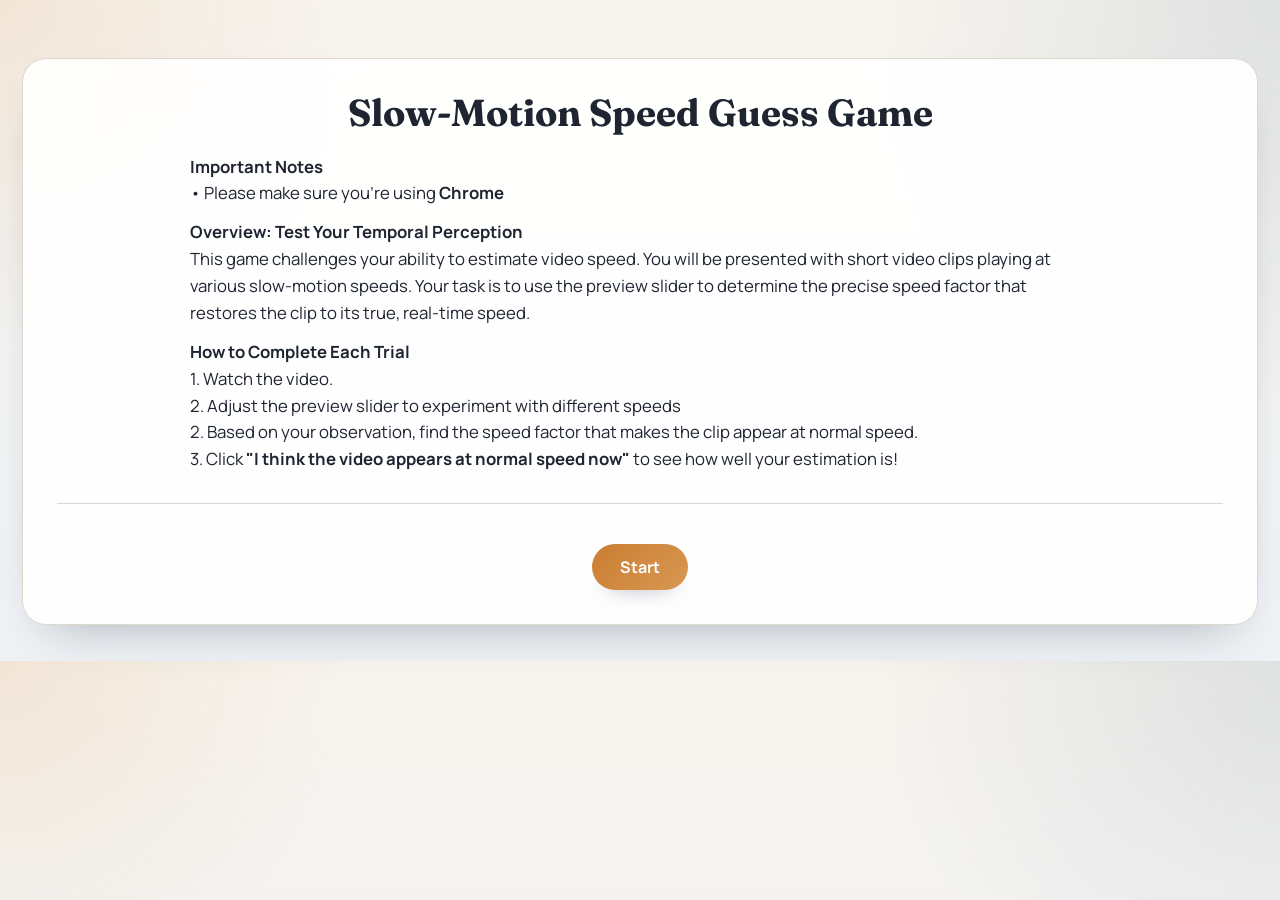
<file: speed_guess_game.html>
<!DOCTYPE html>
<html lang="en">
<head>
<meta charset="UTF-8" />
<meta name="viewport" content="width=device-width,initial-scale=1.0" />
<title>Slow-Motion Speed Guess Study</title>
<link rel="preconnect" href="https://fonts.googleapis.com">
<link rel="preconnect" href="https://fonts.gstatic.com" crossorigin>
<link href="https://fonts.googleapis.com/css2?family=Fraunces:opsz,wght@9..144,600;9..144,700&family=Manrope:wght@400;500;600;700;800&display=swap" rel="stylesheet">
<style>
    :root {
        --ink: #1e2430;
        --muted: #5f6777;
        --soft: #8f97a8;
        --paper: #fffdf9;
        --paper-strong: rgba(255,255,255,0.92);
        --sand: #f2ece4;
        --mist: #edf2f7;
        --line: #ddd6cc;
        --accent: #2d5a88;
        --accent-deep: #1d3f64;
        --accent-warm: #c97e32;
        --success: #3d8f5c;
        --shadow: 0 24px 48px -28px rgba(17, 24, 39, 0.35);
    }
    * { margin: 0; padding: 0; box-sizing: border-box; }
    body {
        font-family: 'Manrope', -apple-system, BlinkMacSystemFont, 'Segoe UI', Roboto, 'Helvetica Neue', Arial, sans-serif;
        background:
            radial-gradient(circle at top left, rgba(201, 126, 50, 0.12), transparent 24%),
            radial-gradient(circle at top right, rgba(45, 90, 136, 0.12), transparent 28%),
            linear-gradient(180deg, #f8f4ee 0%, #eef2f6 100%);
        color: var(--ink);
        line-height: 1.6;
    }
    .container { max-width: 1400px; margin: 0 auto; padding: 28px 22px 36px; }

    .panel {
        background: var(--paper-strong);
        border: 1px solid rgba(221, 214, 204, 0.95);
        border-radius: 24px;
        padding: 34px;
        box-shadow: var(--shadow);
        margin-top: 30px;
        backdrop-filter: blur(8px);
    }

    #instructions h1 {
        color: var(--ink);
        font-family: 'Fraunces', Georgia, serif;
        font-size: 2.35em;
        line-height: 1.08;
        text-align: center;
        margin-bottom: 20px;
    }
    .instruction-content { max-width: 900px; margin: 0 auto; font-size: 1.05em; }
    .instruction-content p { margin-top: 12px; }
    .start-section { margin-top: 30px; padding-top: 24px; border-top: 1px solid var(--line); }
    .button-group { display: flex; justify-content: center; gap: 16px; margin-top: 16px; }
    .btn {
        padding: 12px 28px; border: none; border-radius: 999px; cursor: pointer; font-size: 1em;
        font-family: inherit; font-weight: 700; letter-spacing: -0.01em;
        transition: background 0.25s, transform 0.05s, box-shadow 0.25s;
        box-shadow: 0 12px 22px -18px rgba(17, 24, 39, 0.6);
    }
    .btn:active { transform: translateY(1px); }
    .btn-primary { background: linear-gradient(135deg, #c97e32, #d99752); color: #fff; }
    .btn-primary:hover { background: linear-gradient(135deg, #b96f25, #cb8843); }
    .btn-blue { background: linear-gradient(135deg, #2d5a88, #4475a7); color: #fff; }
    .btn-blue:hover { background: linear-gradient(135deg, #23496f, #386894); }
    .btn-grey { background: #9e9e9e; color: #fff; }
    .btn-grey:hover { background: #7e7e7e; }
    .btn-neutral { background: linear-gradient(135deg, #66768a, #7e8ea0); color: #fff; }
    .btn-neutral:hover { background: linear-gradient(135deg, #586779, #6d7f92); }
    .btn-green { background: linear-gradient(135deg, #3d8f5c, #4da56d); color: #fff; }
    .btn-green:hover { background: linear-gradient(135deg, #32784d, #438e60); }
    .btn-orange { background: linear-gradient(135deg, #c97e32, #d99752); color: #fff; }
    .btn-orange:hover { background: linear-gradient(135deg, #b96f25, #cb8843); }

    .file-wrap { margin: 16px auto; text-align: center; }
    .file-label {
        display: inline-block; padding: 10px 24px; background: #ff9800; color: #fff;
        border-radius: 6px; cursor: pointer;
    }
    .file-label:hover { background: #f57c00; }
    input[type="file"] { display: none; }
    .file-status { margin-top: 8px; color: var(--muted); font-style: italic; }

    .trial-header { text-align: center; margin-bottom: 20px; }
    .trial-header h2 { color: var(--ink); font-family: 'Fraunces', Georgia, serif; font-size: 1.7em; }
    .progress { margin-top: 10px; color: var(--muted); }

    .video-wrap { margin: 20px auto; max-width: 1000px; }
    video {
        width: 80%; height: 400px; border: 1px solid rgba(221, 214, 204, 0.95); border-radius: 18px; background: #fff; display: block; margin: 0 auto;
        object-fit: cover;
        box-shadow: var(--shadow);
    }
    
    .video-error {
        padding: 20px; background: #fee; color: #c00; border: 1px solid #fcc;
        border-radius: 6px; text-align: center; margin: 10px 0;
    }

    .video-controls {
        background: linear-gradient(180deg, rgba(255,255,255,0.88), rgba(237,242,247,0.78));
        padding: 18px;
        border-radius: 18px;
        margin: 18px 0;
        border: 1px solid rgba(221, 214, 204, 0.95);
        box-shadow: 0 16px 34px -28px rgba(17, 24, 39, 0.5);
    }
    .playback-controls { display: flex; justify-content: center; gap: 12px; margin-bottom: 14px; }

    .speed-row { display: grid; grid-template-columns: 1fr auto; align-items: center; gap: 10px; }
    .speed-label { color: var(--muted); font-weight: 600; }
    .speed-value-tag {
        font-weight: 700;
        color: var(--accent-deep);
        background: rgba(255,255,255,0.82);
        border: 1px solid rgba(221, 214, 204, 0.95);
        padding: 8px 12px; border-radius: 999px;
        min-width: 64px; text-align: center; display: inline-block;
    }
    .speed-warning {
        color: #ff6b00; font-size: 0.9em; margin-top: 8px; text-align: center;
        font-style: italic;
    }
    .speed-input-help {
        color: var(--muted); font-size: 0.9em; margin-top: 8px; text-align: center;
        font-style: italic;
    }
    input[type="range"] {
        width: 80%; height: 8px; appearance: none; background: linear-gradient(90deg, rgba(201,126,50,0.25), rgba(45,90,136,0.35)); border-radius: 999px; outline: none;
        flex-grow: 1;
    }
    input[type="range"]::-webkit-slider-thumb {
        appearance: none; width: 18px; height: 18px; background: var(--accent); border-radius: 50%; cursor: pointer;
        border: 2px solid #fff;
        box-shadow: 0 4px 12px rgba(29, 63, 100, 0.35);
    }
    input[type="range"]::-moz-range-thumb {
        width: 18px; height: 18px; background: var(--accent); border: none; border-radius: 50%; cursor: pointer;
    }

    .decision-row { display: flex; justify-content: center; gap: 14px; margin-top: 14px; flex-wrap: wrap; }
    .selected { box-shadow: 0 0 0 3px rgba(76,175,80,0.35); transform: scale(1.02); border: 2px solid #4CAF50; }

    .actions-row {
        display: flex; justify-content: space-between; align-items: center;
        background: linear-gradient(180deg, rgba(255,255,255,0.9), rgba(242,236,228,0.72)); border-radius: 18px; padding: 14px; margin-top: 16px;
        border: 1px solid rgba(221, 214, 204, 0.95);
    }
    .nav { display: flex; justify-content: space-between; gap: 10px; width: 100%; }
    /* .nav { display: flex; gap: 10px; } */
    .save-status { color: var(--success); font-weight: 600; }
    .storage-warning { color: #ff6b00; font-size: 0.9em; margin-left: 10px; }

    #completion h2 { color: var(--ink); font-family: 'Fraunces', Georgia, serif; font-size: 2em; text-align: center; margin-bottom: 14px;}
    .completion-stats { background: #f9f9f9; border-radius: 16px; padding: 16px; margin: 18px 0; }

    .slider-row {
        display: flex;
        align-items: center;
        gap: 12px; /* space between items */
    }
    
    /* Full-screen overlay */
    .overlay {
        position: fixed;
        top: 0;
        left: 0;
        width: 100%;
        height: 100%;
        background: rgba(0,0,0,0.7); /* semi-transparent background */
        display: none; /* hidden by default */
        justify-content: center;
        align-items: center;
        z-index: 9999;
    }

    /* Content box */
    .overlay-content {
        background: linear-gradient(180deg, rgba(255,255,255,0.96), rgba(242,236,228,0.88));
        padding: 30px 40px;
        border-radius: 20px;
        text-align: center;
        max-width: 420px;
        width: 80%;
        border: 1px solid rgba(221, 214, 204, 0.95);
        box-shadow: var(--shadow);
    }

    /* Line rows */
    .overlay-line {
        display: flex;
        justify-content: space-between;
        margin: 12px 0;
        font-size: 18px;
        font-weight: 500;      /* less plain */
    }

    .label {
        color: var(--muted);
    }

    .value {
        font-weight: 600;
        /* color: #0077ee; */
        padding-left: 10px;
    }

    /* Close button */
    .close-btn {
        position: absolute;
        top: 10px;
        right: 35px;
        color: #f9f9f9;
        font-size: 42px;
        cursor: pointer;
    }

    /* Continue button */
    .continue-btn {
        margin-top: 28px;
        padding: 12px 24px;
        background: linear-gradient(135deg, #66768a, #7e8ea0);
        color: white;
        border: none;
        border-radius: 999px;
        font-size: 16px;
        font-weight: 600;
        cursor: pointer;
        transition: background 0.2s;
    }

    .continue-btn:hover {
        background: linear-gradient(135deg, #586779, #6d7f92);
    }
    @media (max-width: 900px) {
        .panel { padding: 24px 18px; }
        video { width: 100%; height: 280px; }
        .nav { gap: 8px; }
    }
</style>
</head>
<body>
<div class="container">

    <!-- Instructions -->
    <div id="instructions" class="panel">
        <h1>Slow-Motion Speed Guess Game</h1>
        <div class="instruction-content">
            <p>
                <strong>Important Notes</strong><br>
                • Please make sure you're using <strong>Chrome</strong><br>
            </p>
            <p>
                <strong>Overview: Test Your Temporal Perception</strong><br>
                This game challenges your ability to estimate video speed.
                You will be presented with short video clips playing at various slow-motion speeds.
                Your task is to use the preview slider to determine the precise speed factor that restores the clip to its true, real-time speed.
            </p>
            <p>
                <strong>How to Complete Each Trial</strong><br>
                1. Watch the video.<br>
                2. Adjust the preview slider to experiment with different speeds<br>
                2. Based on your observation, find the speed factor that makes the clip appear at normal speed.<br>
                3. Click <strong>"I think the video appears at normal speed now"</strong> to see how well your estimation is!<br>
            </p>
        </div>
        <div class="start-section">
            <div class="button-group">
                <button class="btn btn-primary" onclick="startStudy()">Start</button>
            </div>
        </div>
    </div>

    <!-- Trials -->

    <div id="trial-0" class="panel" style="display:none;">
        <div class="trial-header">
            <h2 id="trial-title-0">Video 1 of 5</h2>
        </div>

        <div class="video-wrap">
            <div id="video-error-0" class="video-error" style="display:none;">
                ⚠️ Error loading video. Please check the video file or contact the administrator.
            </div>
            <!-- muted+playsinline to avoid autoplay/gesture issues; loop for instant replay -->
            <video id="video-0" muted playsinline preload="auto" loop>
                <source src="" type="video/mp4" />
                Your browser does not support the video tag.
            </video>
        </div>

        <div class="video-controls">
            <div class="playback-controls">
                <button id="play-btn-0" class="btn btn-blue" onclick="togglePlay(0)">▶ Play</button>
                <button id="restart-btn-0" class="btn btn-neutral" onclick="restartVideo(0)">⏱ Restart</button>
            </div>

            <div class="speed-row">
                <div>
                    <!-- <div class="speed-label">Preview Speed:</div> -->
                    <div class="slider-row">
                        <div class="speed-value-tag">Slower</div>
                        <input id="speed-slider-0" type="range" min="1.0" max="16.0" step="0.1"
                            value="1.0" oninput="onSpeedChange(0, this.value)">
                        <div class="speed-value-tag">Faster</div>
                    </div>
                </div>
                <!-- <div class="speed-value-tag" id="speed-value-0">1.0×</div> -->
            </div>
            
            <div style="text-align: center;">
                <div class="speed-input-help">
                    Move the slider until the video appears to play at normal speed
                </div>
            </div>
        </div>

        <!-- <div class="decision-row">
            <button id="done-btn-0" class="btn btn-green" onclick="markDone(0)">Done</button>
        </div> -->

        <div class="actions-row">
            <div class="nav">
                <!-- <button id="prev-btn-0" class="btn btn-neutral" onclick="prevTrial(0)" disabled>← Previous</button> -->
                <button id="prev-btn-0" class="btn btn-neutral" onclick="prevTrial(0)">← Previous</button>
                <button id="done-btn-0" class="btn btn-green" onclick="markDone(0)">I think the video appears at normal speed now</button>
                <button id="next-btn-0" class="btn btn-neutral" onclick="nextTrial(0)">Next →</button>
            </div>
        </div>
    </div>

    <div id="completion" class="panel" style="display:none;">
        <h2>End of Game!</h2>
    </div>
    <div id="result-overlay" class="overlay">
    <!-- <div class="overlay-content">
        <span class="close-btn" onclick="closeOverlay()">&times;</span>
        <p id="overlay-text"></p>
    </div> -->
    <div class="overlay-content">
        <div id="overlay-text"></div>
        <button class="continue-btn" onclick="closeOverlay()">Continue</button>
    </div>
</div>
</div> <!-- /.container -->

<script>
/* ===== Browser detection and capabilities ===== */
function getMaxPlaybackRate() {
    const ua = navigator.userAgent.toLowerCase();
    if (ua.indexOf('safari') > -1 && ua.indexOf('chrome') === -1) {
        return 2.0;  // Safari
    }
    return 16.0;  // Chrome, Edge, Firefox
}

const maxSpeed = getMaxPlaybackRate();

/* ===== Study config ===== */
const trials = [
  {
    "true_speed": "0.075",
    "our_speed": "0.073",
    "video_path": "bee.mp4"
  },
  {
    "true_speed": "0.1",
    "our_speed": "0.09",
    "video_path": "tides.mp4"
  },
  {
    "true_speed": "0.25",
    "our_speed": "0.21",
    "video_path": "hummingbird.mp4"
  },
  {
    "true_speed": "0.10",
    "our_speed": "0.12",
    "video_path": "waterfall.mp4"
  },
  {
    "true_speed": "0.05",
    "our_speed": "0.05",
    "video_path": "drinking.mp4"
  },
  {
    "true_speed": "0.2",
    "our_speed": "0.2",
    "video_path": "martial.mp4"
  },
];
const totalTrials = trials.length;

/* ===== State ===== */
let current = 0;        // current trial index
let videoStates = {};  // index -> { isPlaying:boolean, speed:number, inputValue:number|null }

function initVideoStates(i) {
    for (let i = 0; i < totalTrials; i++) {
        videoStates[i] = { isPlaying: false, speed: 1.0, inputValue: null };
    }
}

function ensureVideoState(i) {
    if (!videoStates[i]) videoStates[i] = { isPlaying:false, speed:1.0, inputValue:null };
    return videoStates[i];
}

/* ===== UI helpers ===== */
function setPlayButton(i, playing) {
    const btn = document.getElementById(`play-btn-0`);
    if (!btn) return;
    if (playing) {
        btn.textContent = '⏸ Stop';
        btn.classList.add('playing');
    } else {
        btn.textContent = '▶ Play';
        btn.classList.remove('playing');
    }
}

/* ===== Core controls (native playbackRate only) ===== */
function onSpeedChange(i, val) {
    const speed = Math.max(1.0, Math.min(maxSpeed, parseFloat(val)));
    const vs = ensureVideoState(i);
    vs.speed = speed;

    const vid = document.getElementById(`video-0`);
    if (vid) {
        try {
            vid.playbackRate = speed;
            vid.defaultPlaybackRate = speed;
        } catch (e) {
            console.error('Failed to set playback rate:', e);
            showSpeedWarning(i);
        }
    }

    // Don't autosave on slider change anymore - only on input change
}

function showSpeedWarning(i) {
    const warning = document.getElementById(`speed-warning-0`);
    if (warning) {
        warning.style.display = 'block';
        setTimeout(() => { warning.style.display = 'none'; }, 3000);
    }
}

async function togglePlay(i) {
    const vid = document.getElementById(`video-0`);
    const vs  = ensureVideoState(i);
    if (!vid) return;

    try { 
        vid.playbackRate = vs.speed; 
        vid.defaultPlaybackRate = vs.speed; 
    } catch (e) {
        console.error('Failed to set playback rate:', e);
    }

    if (!vs.isPlaying) {
        try {
            await vid.play();
            vs.isPlaying = true;
            setPlayButton(i, true);
        } catch (e) {
            console.error('play() failed:', e);
            alert('Unable to play video. Please try again or check browser permissions.');
        }
    } else {
        try { vid.pause(); } catch (_e) {}
        vs.isPlaying = false;
        setPlayButton(i, false);
    }
}

function restartVideo(i) {
    const vid = document.getElementById(`video-0`);
    const vs  = ensureVideoState(i);
    if (!vid) return;
    try { 
        vid.pause(); 
        vid.currentTime = 0;
    } catch (_e) {}
    vs.isPlaying = false;
    setPlayButton(i, false);
}

function setupTrial(i) {
    // --- Update header text ---
    const titleEl = document.getElementById(`trial-title-0`);
    if (titleEl) titleEl.textContent = `Video ${i + 1} of ${trials.length}`;

    // Setup video, etc.
    const nextBtn = document.getElementById(`next-btn-0`);
    if(nextBtn) {
        nextBtn.onclick = () => nextTrial(i);
    }

    const prevBtn = document.getElementById(`prev-btn-0`);
    if(prevBtn) {
        prevBtn.onclick = () => prevTrial(i);
    }

    const doneBtn = document.getElementById(`done-btn-0`);
    if (doneBtn) {
        doneBtn.onclick = () => markDone(i);
    }

    // Play/Pause button
    const playBtn = document.getElementById(`play-btn-0`);
    if (playBtn) playBtn.onclick = () => togglePlay(i);

    // Restart button
    const restartBtn = document.getElementById(`restart-btn-0`);
    if (restartBtn) restartBtn.onclick = () => restartVideo(i);

    // Speed slider
    const speed_slider = document.getElementById(`speed-slider-0`);
    if (speed_slider) speed_slider.oninput = (e) => onSpeedChange(i, e.target.value);

    const vid = document.getElementById(`video-0`);
    vid.src = `static/game_videos/${trials[i].video_path}`;
    vid.load();

    if (vid) {
        vid.controls = false;
        
        // Error handling
        vid.onerror = () => {
            console.error(`Failed to load video: ${trials[i].video_path}`);
            const errorDiv = document.getElementById(`video-error-0`);
            if (errorDiv) errorDiv.style.display = 'block';
            vid.style.display = 'none';
        };
        
        // Event handlers
        vid.onplay = () => { 
            ensureVideoState(i).isPlaying = true;  
            setPlayButton(i, true);  
        };
        vid.onpause = () => { 
            ensureVideoState(i).isPlaying = false; 
            setPlayButton(i, false); 
        };
    }

    // Update slider max based on browser
    const slider = document.getElementById(`speed-slider-0`);
    if (slider) {
        slider.max = maxSpeed.toFixed(1);
    }

    const vs = ensureVideoState(i);
    
    // Restore slider position (for preview)
    const savedSliderSpeed = vs.speed ?? 1.0;
    vs.speed = Math.max(1.0, Math.min(maxSpeed, parseFloat(savedSliderSpeed) || 1.0));

    if (slider) slider.value = vs.speed.toFixed(1);
    if (vid) {
        try { 
            vid.playbackRate = vs.speed; 
            vid.defaultPlaybackRate = vs.speed; 
        } catch (_e) {}
    }

    setPlayButton(i, ensureVideoState(i).isPlaying);
}

/* ===== Decisions (toggle-able) ===== */
function markDone(i) { 
    // Example: get actual and estimated speed
    const actualSpeed = parseFloat(trials[i].true_speed).toFixed(2);

    // Get slider value
    const sliderValue = parseFloat(document.getElementById(`speed-slider-0`).value);

    // Compute inverse and format to two decimals
    const estimatedSpeed = (1 / sliderValue).toFixed(2);

    // Example: get actual and estimated speed
    const ourSpeed = parseFloat(trials[i].our_speed).toFixed(2);

    // Fill overlay text
    const textEl = document.getElementById("overlay-text");
    textEl.innerHTML = `
        <p class="overlay-line">
            <span class="label">This video's playback speed is:</span>
            <span class="value">${actualSpeed}</span>
        </p>
        <p class="overlay-line">
            <span class="label">Your estimation is:</span>
            <span class="value">${estimatedSpeed}</span>
        </p>
        <p class="overlay-line">
            <span class="label">Our model's estimation is:</span>
            <span class="value">${ourSpeed}</span>
        </p>
    `;

    // Show overlay
    document.getElementById("result-overlay").style.display = "flex";

    const overlay = document.getElementById("result-overlay");
    overlay.style.display = "flex";

    overlay.onclick = function(event) {
        if (event.target === overlay) {
            closeOverlay();
        }
    }
}

function closeOverlay() {
    document.getElementById("result-overlay").style.display = "none";
}

/* ===== Navigation ===== */
function leaveTrial(i) {
    const vid = document.getElementById(`video-0`);
    if (vid) {
        try {
            // const speed = Math.max(1.0, Math.min(maxSpeed, parseFloat(1.0)));
            // const vs = ensureVideoState(0);
            // vs.speed = speed;

            vid.pause(); 
            vid.currentTime = 0;  // Reset to beginning
            vid.load();  // Release resources
        } catch (_e) {}
    }
    ensureVideoState(i).isPlaying = false;
    setPlayButton(i, false);
    const panel = document.getElementById(`trial-0`);
    if (panel) panel.style.display = 'none';
}

function enterTrial(i) {
    current = i;
    const panel = document.getElementById(`trial-0`);
    if (panel) panel.style.display = 'block';
    setupTrial(i);
}

function prevTrial(i) {
    if (i <= 0) return;
    leaveTrial(i);
    enterTrial(i-1);
}

function nextTrial(i) {    
    leaveTrial(i);
    if (i < totalTrials-1) {
        enterTrial(i+1);
    } else {
        showCompletion();
    }

    const vid = document.getElementById(`video-0`);
}

/* ===== Completion ===== */
function showCompletion() {
    const curPanel = document.getElementById(`trial-${current}`);
    if (curPanel) curPanel.style.display = 'none';
    const comp = document.getElementById('completion');
    if (comp) comp.style.display = 'block';

    const sum = document.getElementById('completion-summary');
    if (sum) {
        sum.innerHTML = `
            <p><strong>Total trials:</strong> ${totalTrials}</p>
        `;
    }
}

/* ===== Start / Resume / Save ===== */
function startStudy() {
    const inst = document.getElementById('instructions');
    if (inst) inst.style.display = 'none';
    enterTrial(0);
}

/* ===== Boot ===== */
window.addEventListener('load', () => {
    initVideoStates();  // Initialize all video states upfront

    // Set browser-specific information
    const browserNote = document.getElementById('browser-note');
    if (browserNote) {
        if (maxSpeed === 2.0) {
            browserNote.innerHTML = '<strong>Note:</strong> Safari detected. Maximum playback speed limited to 2.0×.';
        } else {
            browserNote.innerHTML = '<strong>Note:</strong> Your browser supports playback speeds up to ' + maxSpeed + '×.';
        }
    }
    
    const maxSpeedDisplay = document.getElementById('max-speed-display');
    if (maxSpeedDisplay) {
        maxSpeedDisplay.textContent = maxSpeed.toFixed(1) + '×';
    }
});
</script>
</body>
</html>
</file>
